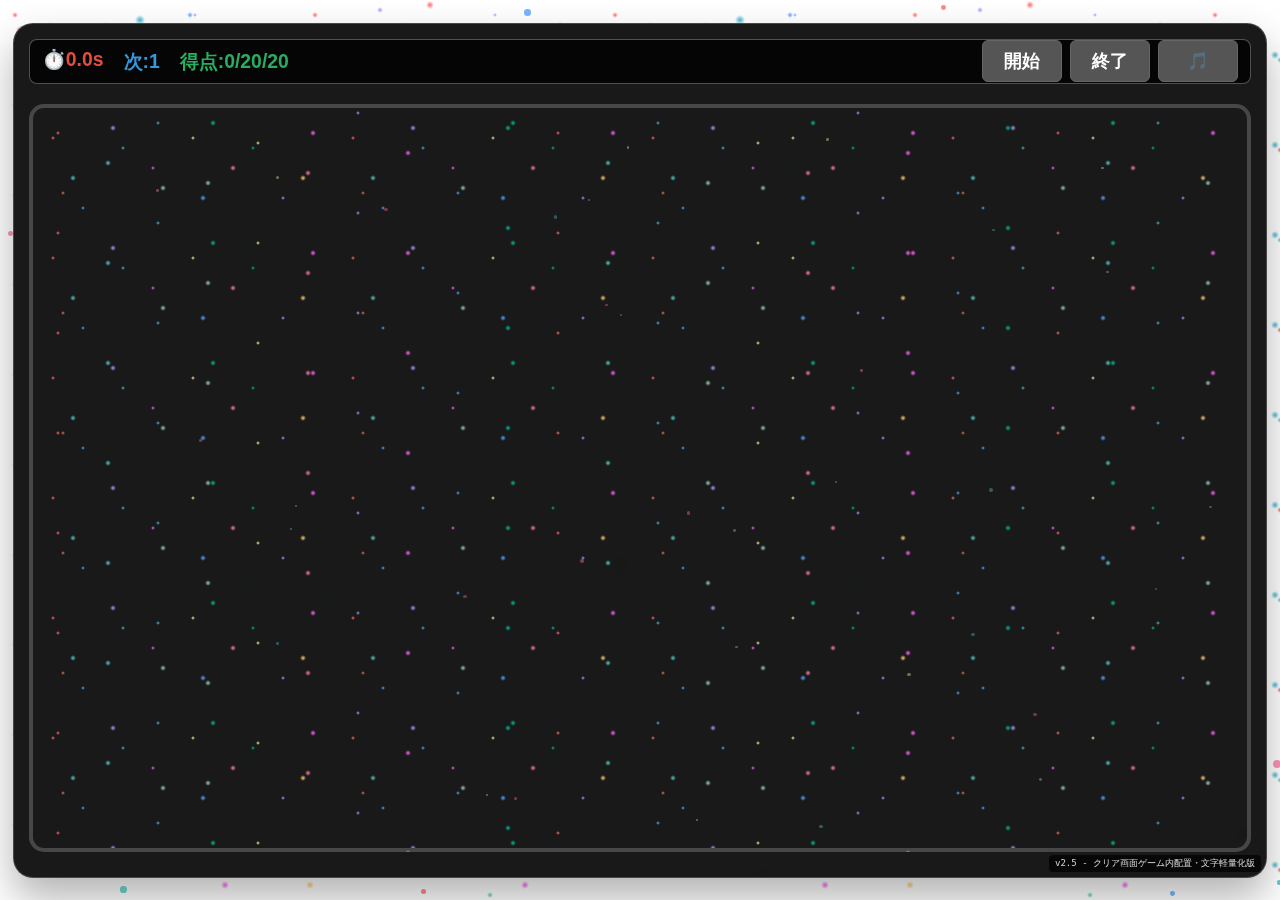
<file: index.html>
<!DOCTYPE html>
<html lang="ja">
<head>
    <meta charset="UTF-8">
    <meta name="viewport" content="width=device-width, initial-scale=1.0">
    <title>ボール順番選択ゲーム</title>
    <link rel="stylesheet" href="style.css">
</head>
<body>
    <!-- 星空背景パーティクル -->
    <div id="particles-background"></div>
    
    <div class="container">
        <h1>ボール順番選択ゲーム</h1>
        
        <!-- バックグラウンド音楽 -->
        <audio id="background-music" loop preload="auto" crossorigin="anonymous">
            <source src="./background.mp3" type="audio/mpeg">
            <source src="./background.ogg" type="audio/ogg">
            <source src="./background.wav" type="audio/wav">
            お使いのブラウザはオーディオをサポートしていません。
        </audio>
        
        <!-- クリック音 -->
        <audio id="click-sound" preload="auto" crossorigin="anonymous">
            <source src="./Click.mp3" type="audio/mpeg">
            <source src="./Click.ogg" type="audio/ogg">
            <source src="./Click.wav" type="audio/wav">
            お使いのブラウザはオーディオをサポートしていません。
        </audio>
        
        <!-- クリア音 -->
        <audio id="clear-sound" preload="auto" crossorigin="anonymous">
            <source src="./Clear.mp3" type="audio/mpeg">
            <source src="./Clear.ogg" type="audio/ogg">
            <source src="./Clear.wav" type="audio/wav">
            お使いのブラウザはオーディオをサポートしていません。
        </audio>
        
        <div class="info-panel">
            <div class="timer">時間: <span id="timer">0.00</span>秒</div>
            <div class="next-number">次の番号: <span id="next-number">1</span></div>
            <div class="score">スコア: <span id="score">0</span>/20</div>
        </div>
        <div class="controls">
            <button id="start-btn">ゲーム開始（音楽付き）</button>
            <button id="reset-btn">リセット</button>
            <button id="music-btn" class="music-control">🎵 音楽ON/OFF</button>
        </div>
        <!-- モバイル用：情報パネルとボタンを1行に配置 -->
        <div class="mobile-controls">
            <div class="mobile-info">
                <span class="timer">⏱️<span id="timer-mobile">0.00</span>s</span>
                <span class="next-number">次:<span id="next-number-mobile">1</span></span>
                <span class="score">得点:<span id="score-mobile">0</span>/20</span>
            </div>
            <div class="mobile-buttons">
                <button id="start-btn-mobile">開始</button>
                <button id="reset-btn-mobile">終了</button>
                <button id="music-btn-mobile">🎵</button>
            </div>
        </div>
        
        <!-- バージョン情報 -->
        <div class="version-info">v2.5 - クリア画面ゲーム内配置・文字軽量化版</div>
        <div class="game-area" id="game-area">
            <!-- ボールがここに動的に生成されます -->
        </div>
        <div class="result" id="result">
            <div class="celebration-container">
                <h1 class="clear-title">🎉 GAME CLEAR! 🎉</h1>
                <h2 class="clear-subtitle">完璧です！おめでとうございます！</h2>
                <div class="result-stats">
                    <div class="stat-item">
                        <span class="stat-label">⏱️ 実時間</span>
                        <span class="stat-value" id="actual-time"></span>秒
                    </div>
                    <div class="stat-item">
                        <span class="stat-label">⚠️ ペナルティ</span>
                        <span class="stat-value" id="penalty-time"></span>秒
                    </div>
                    <div class="stat-item">
                        <span class="stat-label">🏁 合計時間</span>
                        <span class="stat-value" id="final-time"></span>秒
                    </div>
                    <div class="stat-item">
                        <span class="stat-label">🎯 正答率</span>
                        <span class="stat-value" id="accuracy-rate"></span>%
                    </div>
                    <div class="stat-item">
                        <span class="stat-label">⭐ 評価</span>
                        <span class="stat-value" id="final-grade"></span>
                    </div>
                </div>
                <div class="celebration-emojis">
                    <span class="emoji">🌟</span>
                    <span class="emoji">🎊</span>
                    <span class="emoji">🏆</span>
                    <span class="emoji">🎊</span>
                    <span class="emoji">🌟</span>
                </div>
                <button id="play-again-btn" class="play-again-btn">🔄 もう一度挑戦する</button>
            </div>
        </div>
    </div>
    <script src="script_simple.js"></script>
</body>
</html>
</file>
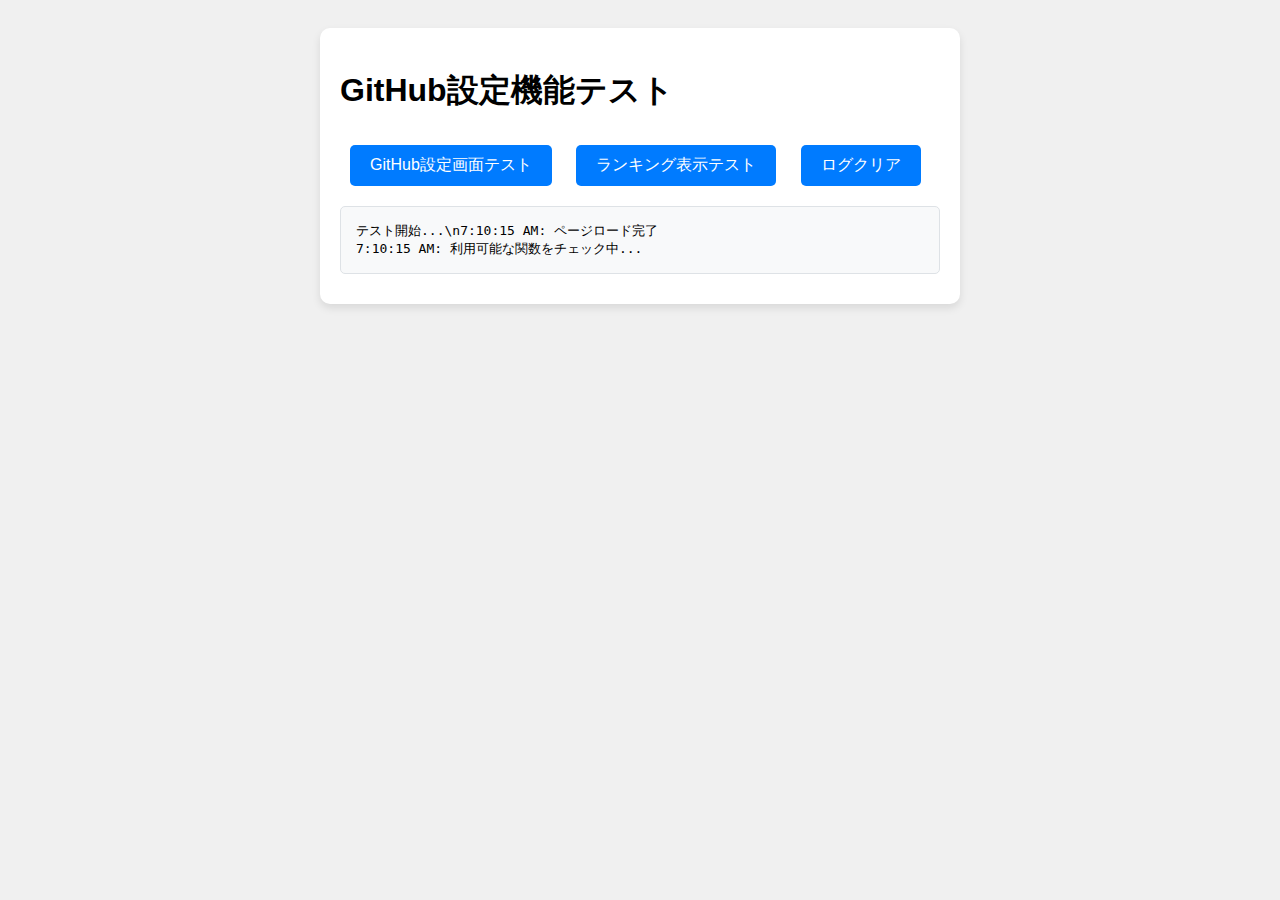
<file: github-test.html>
<!DOCTYPE html>
<html lang="ja">
<head>
    <meta charset="UTF-8">
    <meta name="viewport" content="width=device-width, initial-scale=1.0">
    <title>GitHub設定テスト</title>
    <style>
        body {
            font-family: Arial, sans-serif;
            padding: 20px;
            background: #f0f0f0;
        }
        .test-container {
            max-width: 600px;
            margin: 0 auto;
            background: white;
            padding: 20px;
            border-radius: 10px;
            box-shadow: 0 4px 8px rgba(0,0,0,0.1);
        }
        button {
            padding: 10px 20px;
            margin: 10px;
            border: none;
            border-radius: 5px;
            background: #007bff;
            color: white;
            cursor: pointer;
            font-size: 16px;
        }
        button:hover {
            background: #0056b3;
        }
        .log {
            background: #f8f9fa;
            border: 1px solid #dee2e6;
            border-radius: 5px;
            padding: 15px;
            margin: 10px 0;
            font-family: monospace;
            white-space: pre-wrap;
            max-height: 300px;
            overflow-y: auto;
        }
    </style>
</head>
<body>
    <div class="test-container">
        <h1>GitHub設定機能テスト</h1>
        
        <div class="buttons">
            <button onclick="testGitHubSetup()">GitHub設定画面テスト</button>
            <button onclick="testShowRanking()">ランキング表示テスト</button>
            <button onclick="clearLog()">ログクリア</button>
        </div>
        
        <div id="log" class="log">テスト開始...\n</div>
    </div>

    <!-- GitHub連携用設定とランキングシステム -->
    <script src="github-config.js"></script>
    <script src="github-ranking.js"></script>
    
    <!-- テスト用のランキングオーバーレイスタイル -->
    <style>
        .github-setup-overlay {
            position: fixed;
            top: 0;
            left: 0;
            width: 100%;
            height: 100%;
            background: rgba(0, 0, 0, 0.8);
            display: flex;
            justify-content: center;
            align-items: center;
            z-index: 1000;
        }
        .github-setup {
            background: linear-gradient(135deg, #667eea 0%, #764ba2 100%);
            border-radius: 15px;
            padding: 30px;
            max-width: 500px;
            width: 90%;
            color: white;
            box-shadow: 0 20px 40px rgba(0, 0, 0, 0.3);
        }
        .token-input input {
            width: 100%;
            padding: 12px;
            border: none;
            border-radius: 8px;
            font-size: 16px;
            margin: 10px 0;
        }
        .save-token-btn, .close-setup-btn {
            padding: 10px 20px;
            margin: 5px;
            border: none;
            border-radius: 20px;
            font-size: 14px;
            font-weight: bold;
            cursor: pointer;
            background: #28a745;
            color: white;
        }
    </style>

    <script>
        function log(message) {
            const logDiv = document.getElementById('log');
            logDiv.textContent += new Date().toLocaleTimeString() + ': ' + message + '\n';
            logDiv.scrollTop = logDiv.scrollHeight;
        }
        
        function clearLog() {
            document.getElementById('log').textContent = 'ログクリア...\n';
        }
        
        function testGitHubSetup() {
            log('GitHub設定画面テスト開始');
            
            try {
                // GitHub関数の可用性をチェック
                log('getGitHubToken: ' + (typeof getGitHubToken));
                log('setGitHubToken: ' + (typeof setGitHubToken));
                log('GITHUB_CONFIG: ' + (typeof GITHUB_CONFIG));
                
                // 簡易設定画面を表示
                let setupHTML = '<div class="github-setup">';
                setupHTML += '<h3>⚙️ GitHub設定テスト</h3>';
                setupHTML += '<div class="token-input">';
                setupHTML += '<input type="password" id="github-token" placeholder="トークンを入力">';
                setupHTML += '<button onclick="saveTestToken()" class="save-token-btn">保存</button>';
                setupHTML += '</div>';
                setupHTML += '<button onclick="closeTestSetup()" class="close-setup-btn">閉じる</button>';
                setupHTML += '</div>';
                
                const overlay = document.createElement('div');
                overlay.className = 'github-setup-overlay';
                overlay.innerHTML = setupHTML;
                document.body.appendChild(overlay);
                
                log('GitHub設定画面を表示しました');
                
            } catch (error) {
                log('エラー: ' + error.message);
            }
        }
        
        function saveTestToken() {
            const tokenInput = document.getElementById('github-token');
            const token = tokenInput.value.trim();
            
            log('トークン入力値: ' + (token ? '***入力あり***' : '空'));
            
            if (token) {
                if (typeof setGitHubToken === 'function') {
                    setGitHubToken(token);
                    log('setGitHubToken関数でトークンを保存');
                } else {
                    localStorage.setItem('github_token', token);
                    log('localStorageに直接保存');
                }
                alert('トークンを保存しました');
                closeTestSetup();
            } else {
                alert('トークンを入力してください');
            }
        }
        
        function closeTestSetup() {
            const overlay = document.querySelector('.github-setup-overlay');
            if (overlay) {
                document.body.removeChild(overlay);
                log('GitHub設定画面を閉じました');
            }
        }
        
        function testShowRanking() {
            log('ランキング表示テスト（未実装）');
        }
        
        // 初期化
        window.addEventListener('load', function() {
            log('ページロード完了');
            log('利用可能な関数をチェック中...');
            
            setTimeout(() => {
                log('getGitHubToken: ' + (typeof getGitHubToken));
                log('setGitHubToken: ' + (typeof setGitHubToken));
                log('clearGitHubToken: ' + (typeof clearGitHubToken));
                log('GITHUB_CONFIG: ' + (typeof GITHUB_CONFIG));
                log('githubRanking: ' + (typeof githubRanking));
            }, 1000);
        });
    </script>
</body>
</html>
</file>
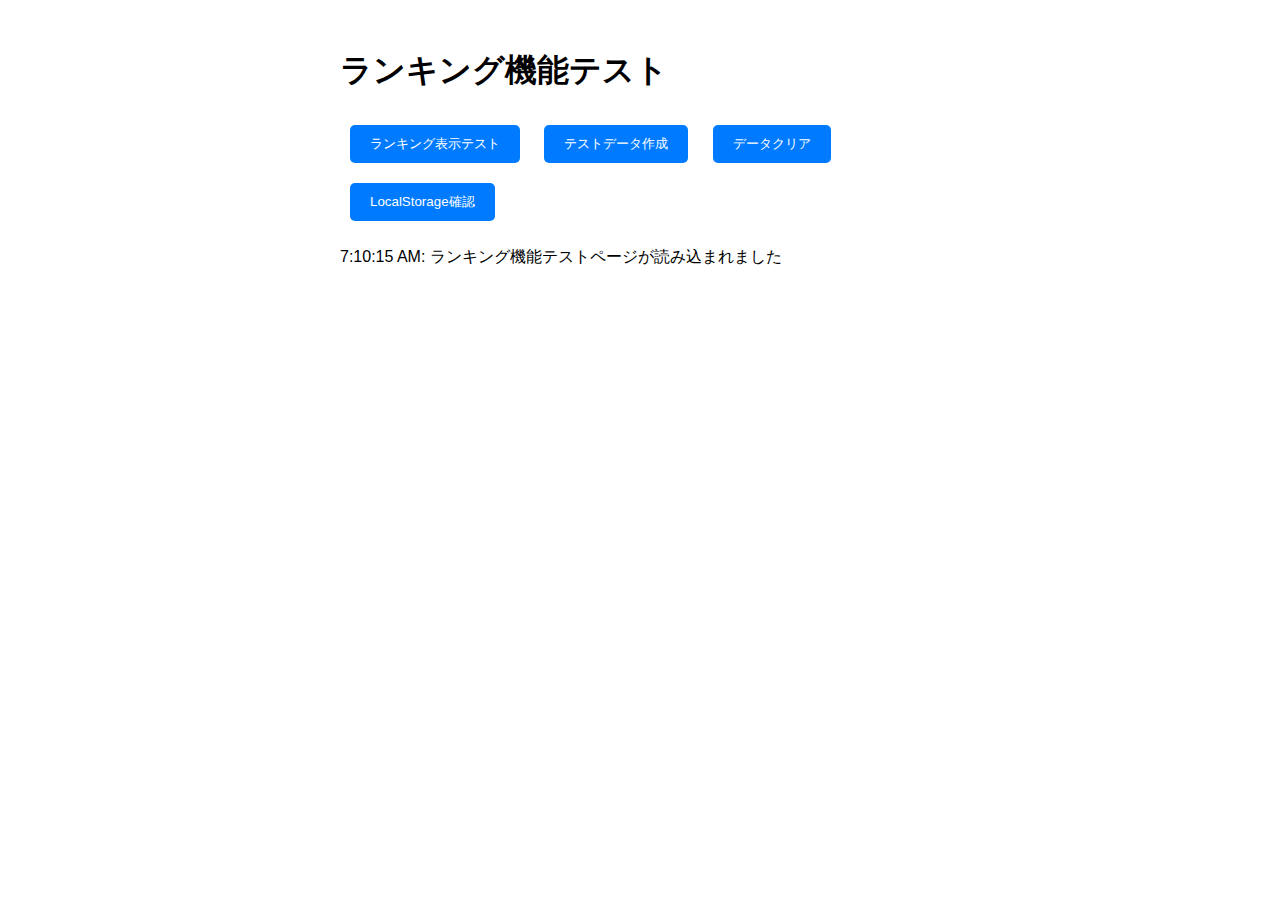
<file: ranking-test.html>
<!DOCTYPE html>
<html lang="ja">
<head>
    <meta charset="UTF-8">
    <meta name="viewport" content="width=device-width, initial-scale=1.0">
    <title>ランキング機能テスト</title>
    <style>
        body { font-family: Arial, sans-serif; padding: 20px; }
        .test-area { max-width: 600px; margin: 0 auto; }
        button { padding: 10px 20px; margin: 10px; background: #007bff; color: white; border: none; border-radius: 5px; cursor: pointer; }
        button:hover { background: #0056b3; }
        .ranking-overlay {
            position: fixed; top: 0; left: 0; width: 100%; height: 100%;
            background: rgba(0, 0, 0, 0.8); display: flex; justify-content: center; align-items: center; z-index: 1000;
        }
        .ranking-display {
            background: white; border-radius: 15px; padding: 30px; max-width: 500px; width: 90%;
            max-height: 80vh; overflow-y: auto; box-shadow: 0 20px 40px rgba(0, 0, 0, 0.3);
        }
        .ranking-table { width: 100%; border-collapse: collapse; margin: 20px 0; }
        .ranking-table th, .ranking-table td { padding: 10px; text-align: left; border-bottom: 1px solid #ddd; }
        .ranking-table th { background-color: #f8f9fa; font-weight: bold; }
        .close-ranking-btn { background: #dc3545; color: white; border: none; padding: 10px 20px; border-radius: 5px; cursor: pointer; }
    </style>
</head>
<body>
    <div class="test-area">
        <h1>ランキング機能テスト</h1>
        
        <button onclick="testShowRanking()">ランキング表示テスト</button>
        <button onclick="createTestData()">テストデータ作成</button>
        <button onclick="clearTestData()">データクリア</button>
        <button onclick="checkLocalStorage()">LocalStorage確認</button>
        
        <div id="status"></div>
    </div>

    <script>
        function log(message) {
            document.getElementById('status').innerHTML += '<p>' + new Date().toLocaleTimeString() + ': ' + message + '</p>';
        }
        
        function testShowRanking() {
            log('ランキング表示テスト開始');
            
            try {
                const localData = JSON.parse(localStorage.getItem('gameRanking')) || { rankings: [] };
                log('ローカルデータ取得: ' + localData.rankings.length + '件');
                
                let rankingHTML = '<div class="ranking-display">';
                rankingHTML += '<h2>🏆 テストランキング</h2>';
                
                if (localData.rankings.length === 0) {
                    rankingHTML += '<p>ランキングデータがありません。</p>';
                } else {
                    rankingHTML += '<table class="ranking-table">';
                    rankingHTML += '<thead><tr><th>順位</th><th>名前</th><th>時間</th><th>正解率</th><th>日時</th></tr></thead>';
                    rankingHTML += '<tbody>';
                    
                    localData.rankings.slice(0, 10).forEach((ranking, index) => {
                        const playDate = new Date(ranking.playDate).toLocaleDateString('ja-JP');
                        rankingHTML += `
                            <tr>
                                <td>${index + 1}</td>
                                <td>${ranking.playerName}</td>
                                <td>${ranking.finalScore.toFixed(2)}秒</td>
                                <td>${ranking.accuracy.toFixed(1)}%</td>
                                <td>${playDate}</td>
                            </tr>
                        `;
                    });
                    
                    rankingHTML += '</tbody></table>';
                }
                
                rankingHTML += '<button onclick="closeTestRanking()" class="close-ranking-btn">閉じる</button>';
                rankingHTML += '</div>';
                
                const overlay = document.createElement('div');
                overlay.className = 'ranking-overlay';
                overlay.innerHTML = rankingHTML;
                document.body.appendChild(overlay);
                
                log('ランキング表示成功');
                
            } catch (error) {
                log('エラー: ' + error.message);
            }
        }
        
        function closeTestRanking() {
            const overlay = document.querySelector('.ranking-overlay');
            if (overlay) {
                document.body.removeChild(overlay);
                log('ランキング画面を閉じました');
            }
        }
        
        function createTestData() {
            const testData = {
                rankings: [
                    {
                        id: Date.now(),
                        playerName: 'テストプレイヤー1',
                        finalScore: 25.50,
                        accuracy: 95.0,
                        wrongClicks: 1,
                        playDate: new Date().toISOString()
                    },
                    {
                        id: Date.now() + 1,
                        playerName: 'テストプレイヤー2',
                        finalScore: 30.25,
                        accuracy: 90.5,
                        wrongClicks: 2,
                        playDate: new Date().toISOString()
                    }
                ],
                lastUpdated: new Date().toISOString(),
                totalPlayers: 2
            };
            
            localStorage.setItem('gameRanking', JSON.stringify(testData));
            log('テストデータを作成しました');
        }
        
        function clearTestData() {
            localStorage.removeItem('gameRanking');
            log('テストデータを削除しました');
        }
        
        function checkLocalStorage() {
            const data = localStorage.getItem('gameRanking');
            if (data) {
                const parsed = JSON.parse(data);
                log('LocalStorage: ' + parsed.rankings.length + '件のランキング');
            } else {
                log('LocalStorage: ランキングデータなし');
            }
        }
        
        // 初期化
        log('ランキング機能テストページが読み込まれました');
    </script>
</body>
</html>
</file>
<file: style.css>
* {
    margin: 0;
    padding: 0;
    box-sizing: border-box;
}

@keyframes simpleParticleFall {
    0% { 
        transform: translateY(-100px);
        opacity: 1;
    }
    100% { 
        transform: translateY(calc(100vh + 100px));
        opacity: 0.3;
    }
}

@keyframes simpleParticleRain {
    0% { 
        transform: translateY(-80px);
        opacity: 0.8;
    }
    100% { 
        transform: translateY(calc(100vh + 80px));
        opacity: 0.2;
    }
}

/* 星空背景パーティクル */
#particles-background {
    position: fixed;
    top: 0;
    left: 0;
    width: 100%;
    height: 100%;
    z-index: -1;
    background: linear-gradient(135deg, #0c0c0c 0%, #1a1a2e 50%, #16213e 100%);
    overflow: hidden;
}

/* 固定の粒子背景（隙間埋め用） */
#particles-background {
    background-image: 
        radial-gradient(3px 3px at 15px 15px, #ff6b6b, transparent),
        radial-gradient(2px 2px at 45px 35px, #4ecdc4, transparent),
        radial-gradient(4px 4px at 75px 55px, #45b7d1, transparent),
        radial-gradient(3px 3px at 105px 25px, #96ceb4, transparent),
        radial-gradient(2px 2px at 135px 45px, #ffeaa7, transparent),
        radial-gradient(3px 3px at 165px 65px, #fd79a8, transparent),
        radial-gradient(2px 2px at 195px 15px, #a29bfe, transparent),
        radial-gradient(4px 4px at 225px 75px, #fd63f6, transparent),
        radial-gradient(3px 3px at 255px 35px, #55a3ff, transparent),
        radial-gradient(2px 2px at 285px 55px, #00b894, transparent);
    background-repeat: repeat;
    background-size: 300px 90px;
}

#particles-background::before {
    content: '';
    position: absolute;
    top: 0;
    left: 0;
    width: 100%;
    height: 100%;
    background-image: 
        radial-gradient(4px 4px at 20px 30px, #ff6b6b, transparent),
        radial-gradient(3px 3px at 80px 60px, #4ecdc4, transparent),
        radial-gradient(5px 5px at 140px 20px, #45b7d1, transparent),
        radial-gradient(4px 4px at 200px 80px, #96ceb4, transparent),
        radial-gradient(3px 3px at 260px 40px, #ffeaa7, transparent),
        radial-gradient(4px 4px at 320px 70px, #fd79a8, transparent),
        radial-gradient(3px 3px at 380px 10px, #a29bfe, transparent),
        radial-gradient(5px 5px at 440px 50px, #fd63f6, transparent),
        radial-gradient(4px 4px at 500px 90px, #55a3ff, transparent),
        radial-gradient(3px 3px at 560px 25px, #00b894, transparent),
        radial-gradient(4px 4px at 20px 120px, #fdcb6e, transparent),
        radial-gradient(3px 3px at 80px 150px, #e17055, transparent);
    background-repeat: repeat;
    background-size: 600px 180px;
    animation: simpleParticleFall 6s linear infinite;
}

#particles-background::after {
    content: '';
    position: absolute;
    top: 0;
    left: 0;
    width: 100%;
    height: 100%;
    background-image: 
        radial-gradient(3px 3px at 50px 25px, #a29bfe, transparent),
        radial-gradient(4px 4px at 120px 55px, #fd63f6, transparent),
        radial-gradient(3px 3px at 190px 15px, #55a3ff, transparent),
        radial-gradient(5px 5px at 250px 75px, #00b894, transparent),
        radial-gradient(4px 4px at 310px 35px, #fdcb6e, transparent),
        radial-gradient(3px 3px at 370px 65px, #e17055, transparent),
        radial-gradient(4px 4px at 430px 5px, #ff6b6b, transparent),
        radial-gradient(3px 3px at 490px 45px, #4ecdc4, transparent),
        radial-gradient(5px 5px at 550px 85px, #45b7d1, transparent),
        radial-gradient(4px 4px at 50px 115px, #96ceb4, transparent),
        radial-gradient(3px 3px at 120px 145px, #ffeaa7, transparent),
        radial-gradient(4px 4px at 190px 105px, #fd79a8, transparent);
    background-repeat: repeat;
    background-size: 600px 170px;
    animation: simpleParticleRain 4s linear infinite;
}

body {
    font-family: 'Arial', sans-serif;
    background: transparent;
    height: 100vh;
    overflow: hidden;
    display: flex;
    justify-content: center;
    align-items: center;
}

.container {
    background: rgba(0, 0, 0, 0.9);
    border-radius: 20px;
    padding: 15px;
    box-shadow: 0 20px 40px rgba(0, 0, 0, 0.3);
    width: 98vw;
    height: 95vh;
    text-align: center;
    display: flex;
    flex-direction: column;
    -webkit-backdrop-filter: blur(10px);
    backdrop-filter: blur(10px);
    border: 1px solid rgba(255, 255, 255, 0.2);
}

h1 {
    color: #ffffff;
    margin-bottom: 20px;
    font-size: 2.5em;
    text-shadow: 2px 2px 4px rgba(0, 0, 0, 0.1);
}

/* タイトルを全デバイスで非表示 */
h1 {
    display: none;
}

/* モバイル用1行レイアウト（全デバイスで使用） */
.mobile-controls {
    display: flex;
    justify-content: space-between;
    align-items: center;
    padding: 8px 12px;
    margin-bottom: 10px;
    background: rgba(0, 0, 0, 0.8);
    border-radius: 8px;
    font-size: 1.1em;
    color: white;
    height: 45px;
    border: 1px solid rgba(255, 255, 255, 0.3);
}

/* デスクトップ用：従来のUIを非表示 */
.info-panel, .controls {
    display: none;
}

/* デスクトップ用：1行レイアウトの詳細設定 */
.mobile-info {
    display: flex;
    gap: 20px;
    flex: 1;
    font-size: 1.1em;
}

.mobile-info span {
    white-space: nowrap;
    font-weight: bold;
}

.mobile-buttons {
    display: flex;
    gap: 8px;
}

.mobile-buttons button {
    padding: 8px 16px;
    font-size: 1.0em;
    margin: 0;
    border-radius: 6px;
    border: 1px solid #666;
    background: #555;
    color: white;
    min-width: 80px;
    font-weight: bold;
    cursor: pointer;
    transition: all 0.2s ease;
}

.mobile-buttons button:hover {
    background: #777;
    transform: translateY(-1px);
}

.mobile-buttons button:active {
    background: #999;
    transform: scale(0.98);
}

/* バージョン情報 */
.version-info {
    position: fixed;
    bottom: 5px;
    right: 5px;
    background: rgba(0, 0, 0, 0.7);
    color: rgba(255, 255, 255, 0.8);
    padding: 2px 6px;
    border-radius: 4px;
    font-size: 0.7em;
    font-family: monospace;
    z-index: 1000;
    pointer-events: none;
    -webkit-user-select: none;
    user-select: none;
}

.timer {
    color: #e74c3c;
}

.next-number {
    color: #3498db;
}

.score {
    color: #27ae60;
}

.controls {
    margin-bottom: 20px;
}

button {
    padding: 12px 24px;
    font-size: 1.1em;
    border: none;
    border-radius: 8px;
    cursor: pointer;
    margin: 0 10px;
    transition: all 0.3s ease;
    font-weight: bold;
}

#start-btn {
    background: #27ae60;
    color: white;
}

#start-btn:hover {
    background: #219a52;
    transform: translateY(-2px);
}

#reset-btn {
    background: #e74c3c;
    color: white;
}

#reset-btn:hover {
    background: #c0392b;
    transform: translateY(-2px);
}

#play-again-btn {
    background: #3498db;
    color: white;
    margin-top: 20px;
}

#play-again-btn:hover {
    background: #2980b9;
    transform: translateY(-2px);
}

.music-control {
    background: #9b59b6;
    color: white;
    font-size: 0.9em;
    padding: 10px 20px;
}

.music-control:hover {
    background: #8e44ad;
    transform: translateY(-2px);
}

.music-control.muted {
    background: #95a5a6;
}

.music-control.muted:hover {
    background: #7f8c8d;
}

/* 音楽ボタンのアニメーション（注意を引くため） */
@keyframes pulse {
    0% { transform: scale(1); }
    50% { transform: scale(1.05); }
    100% { transform: scale(1); }
}

/* タイムアウト警告の点滅アニメーション */
@keyframes timeoutBlink {
    0% { 
        background: radial-gradient(circle at 30% 30%, #ff9a9e, #ff6b6b, #ee5a52);
        transform: scale(1);
        box-shadow: 0 4px 8px rgba(0, 0, 0, 0.3);
    }
    50% { 
        background: radial-gradient(circle at 30% 30%, #ffeb3b, #ff9800, #f57c00);
        transform: scale(1.15);
        box-shadow: 0 0 25px rgba(255, 193, 7, 0.9);
    }
    100% { 
        background: radial-gradient(circle at 30% 30%, #ff9a9e, #ff6b6b, #ee5a52);
        transform: scale(1);
        box-shadow: 0 4px 8px rgba(0, 0, 0, 0.3);
    }
}

.ball.timeout-warning {
    animation: timeoutBlink 0.4s ease-in-out infinite !important;
    z-index: 1000 !important;
}

.result {
    position: absolute; /* ゲーム画面内に配置 */
    top: 50%; /* ゲーム画面中央 */
    left: 50%;
    transform: translate(-50%, -50%); /* 中央配置 */
    background: rgba(248, 249, 250, 0.98); /* ほぼ不透明 */
    padding: 15px;
    border-radius: 12px;
    display: none;
    z-index: 1000; /* ゲーム画面内で最前面 */
    width: 85%; /* ゲーム画面の85%幅 */
    max-height: 80%; /* ゲーム画面の80%高さ以下 */
    overflow-y: auto; /* 縦スクロール可能 */
    box-shadow: 0 8px 25px rgba(0, 0, 0, 0.6); /* 強めの影 */
    border: 2px solid rgba(255, 255, 255, 0.9);
    font-weight: normal; /* 文字の太さを標準に */
}

.game-area {
    position: relative;
    width: 100%;
    flex: 1;
    background: linear-gradient(135deg, #0c0c0c 0%, #1a1a2e 50%, #16213e 100%);
    border: 4px solid rgba(255, 255, 255, 0.2);
    border-radius: 15px;
    margin: 10px 0;
    overflow: hidden;
    box-sizing: border-box;
    padding: 10px;
}

/* 固定の粒子背景（隙間埋め用） */
.game-area {
    background-image: 
        radial-gradient(2px 2px at 25px 25px, #ff6b6b, transparent),
        radial-gradient(3px 3px at 75px 55px, #4ecdc4, transparent),
        radial-gradient(2px 2px at 125px 15px, #45b7d1, transparent),
        radial-gradient(3px 3px at 175px 75px, #96ceb4, transparent),
        radial-gradient(2px 2px at 225px 35px, #ffeaa7, transparent),
        radial-gradient(3px 3px at 275px 65px, #fd79a8, transparent),
        radial-gradient(2px 2px at 325px 5px, #a29bfe, transparent),
        radial-gradient(3px 3px at 375px 45px, #fd63f6, transparent),
        radial-gradient(2px 2px at 425px 85px, #55a3ff, transparent),
        radial-gradient(3px 3px at 475px 20px, #00b894, transparent);
    background-repeat: repeat;
    background-size: 500px 100px;
}

/* ゲームエリア内のアニメーション粒子 - 1層目 */
.game-area::before {
    content: '';
    position: absolute;
    top: 0;
    left: 0;
    right: 0;
    bottom: 0;
    background-image: 
        radial-gradient(2px 2px at 20px 30px, #ff6b6b, transparent),
        radial-gradient(3px 3px at 40px 70px, #4ecdc4, transparent),
        radial-gradient(2px 2px at 90px 40px, #45b7d1, transparent),
        radial-gradient(3px 3px at 130px 80px, #96ceb4, transparent),
        radial-gradient(2px 2px at 160px 30px, #ffeaa7, transparent),
        radial-gradient(3px 3px at 200px 60px, #fd79a8, transparent),
        radial-gradient(2px 2px at 250px 90px, #a29bfe, transparent),
        radial-gradient(3px 3px at 280px 25px, #fd63f6, transparent),
        radial-gradient(2px 2px at 50px 100px, #55a3ff, transparent),
        radial-gradient(3px 3px at 180px 15px, #00b894, transparent);
    background-repeat: repeat;
    background-size: 300px 120px;
    animation: gameAreaParticleFall 7s linear infinite;
    pointer-events: none;
    z-index: 0;
    border-radius: 11px;
}

/* ゲームエリア内のアニメーション粒子 - 2層目 */
.game-area::after {
    content: '';
    position: absolute;
    top: 0;
    left: 0;
    right: 0;
    bottom: 0;
    background-image: 
        radial-gradient(3px 3px at 80px 20px, #a29bfe, transparent),
        radial-gradient(2px 2px at 120px 60px, #fd63f6, transparent),
        radial-gradient(3px 3px at 170px 90px, #55a3ff, transparent),
        radial-gradient(2px 2px at 220px 40px, #00b894, transparent),
        radial-gradient(3px 3px at 270px 70px, #fdcb6e, transparent),
        radial-gradient(2px 2px at 30px 85px, #e17055, transparent);
    background-repeat: repeat;
    background-size: 300px 120px;
    animation: gameAreaParticleRain 5s linear infinite;
    pointer-events: none;
    z-index: 1;
    border-radius: 11px;
}

@keyframes gameAreaParticleFall {
    0% { 
        transform: translateY(-60px);
        opacity: 0.8;
    }
    100% { 
        transform: translateY(calc(100vh + 60px));
        opacity: 0.1;
    }
}

@keyframes gameAreaParticleRain {
    0% { 
        transform: translateY(-40px);
        opacity: 0.6;
    }
    100% { 
        transform: translateY(calc(100vh + 40px));
        opacity: 0.05;
    }
}

.ball:hover {
    transform: scale(1.05);
    box-shadow: 0 8px 16px rgba(0, 0, 0, 0.4);
    z-index: 100 !important; /* ホバー時は最前面に */
    transition: all 0.2s ease;
}

.ball.size-small:hover {
    transform: scale(1.15); /* 小さいボールはより大きく拡大 */
    box-shadow: 0 12px 24px rgba(0, 0, 0, 0.5);
}

.ball.size-medium:hover {
    transform: scale(1.1);
}

.ball {
    position: absolute;
    width: 60px;
    height: 60px;
    background: radial-gradient(circle at 30% 30%, #ff9a9e, #ff6b6b, #ee5a52);
    border: 3px solid rgba(255, 255, 255, 0.8);
    display: flex;
    justify-content: center;
    align-items: center;
    font-size: 1.2em;
    font-weight: bold;
    color: #2c3e50;
    cursor: pointer;
    transition: all 0.3s ease;
    box-shadow: 0 6px 12px rgba(0, 0, 0, 0.25), 
                inset 0 1px 0 rgba(255, 255, 255, 0.4),
                inset 0 -1px 0 rgba(0, 0, 0, 0.1);
    -webkit-user-select: none;
    -moz-user-select: none;
    -ms-user-select: none;
    user-select: none;
    text-shadow: 0 1px 2px rgba(255, 255, 255, 0.8), 
                 0 -1px 1px rgba(0, 0, 0, 0.2);
    animation: floatBall 3s ease-in-out infinite;
    position: absolute;
    z-index: 3; /* 星空エフェクトの上に表示 */
    opacity: 0.7; /* より強い半透明に変更 */
    filter: brightness(1.1); /* 全体的に明るく */
}

/* 光沢効果を追加 */
.ball::before {
    content: '';
    position: absolute;
    top: 15%;
    left: 20%;
    width: 30%;
    height: 30%;
    background: radial-gradient(circle, rgba(255, 255, 255, 0.6) 0%, rgba(255, 255, 255, 0.1) 70%, transparent 100%);
    border-radius: 50%;
    pointer-events: none;
}

/* 浮遊アニメーション */
@keyframes floatBall {
    0%, 100% { 
        transform: translateY(0px) rotate(0deg); 
        box-shadow: 0 4px 8px rgba(0, 0, 0, 0.2);
    }
    25% { 
        transform: translateY(-3px) rotate(1deg); 
        box-shadow: 0 6px 12px rgba(0, 0, 0, 0.25);
    }
    50% { 
        transform: translateY(-1px) rotate(0deg); 
        box-shadow: 0 5px 10px rgba(0, 0, 0, 0.23);
    }
    75% { 
        transform: translateY(-4px) rotate(-1deg); 
        box-shadow: 0 7px 14px rgba(0, 0, 0, 0.27);
    }
}

/* 各ボールに異なるアニメーション遅延 */
.ball:nth-child(2n) { animation-delay: -0.5s; }
.ball:nth-child(3n) { animation-delay: -1s; }
.ball:nth-child(4n) { animation-delay: -1.5s; }
.ball:nth-child(5n) { animation-delay: -2s; }
.ball:nth-child(6n) { animation-delay: -2.5s; }

/* ボールサイズのバリエーション - 5種類に拡張 */
.ball.size-small {
    width: 100px;
    height: 100px;
    font-size: 1.3em;
    z-index: 50; /* 最も上に表示 */
}

.ball.size-medium {
    width: 150px;
    height: 150px;
    font-size: 1.8em;
    z-index: 40;
}

.ball.size-large {
    width: 200px;
    height: 200px;
    font-size: 2.3em;
    z-index: 30;
}

.ball.size-xlarge {
    width: 400px;
    height: 400px;
    font-size: 4.5em;
    z-index: 20;
}

.ball.size-xxlarge {
    width: 500px;
    height: 500px;
    font-size: 5.5em;
    z-index: 10; /* 最も下に表示 */
}

/* ボールカラーのバリエーション - 明るく鮮やかに */
.ball.color-red {
    background: radial-gradient(circle at 30% 30%, #ff8fa3, #ff4757, #e55b3c);
    box-shadow: 0 4px 8px rgba(255, 71, 87, 0.6), inset 0 1px 0 rgba(255, 255, 255, 0.5);
    filter: brightness(1.2);
}

.ball.color-blue {
    background: radial-gradient(circle at 30% 30%, #74b9ff, #3742fa, #2f3542);
    box-shadow: 0 4px 8px rgba(55, 66, 250, 0.6), inset 0 1px 0 rgba(255, 255, 255, 0.5);
    filter: brightness(1.2);
}

.ball.color-yellow {
    background: radial-gradient(circle at 30% 30%, #ffeaa7, #ffdd59, #feca57);
    box-shadow: 0 4px 8px rgba(255, 221, 89, 0.6), inset 0 1px 0 rgba(255, 255, 255, 0.5);
    filter: brightness(1.2);
}

.ball.color-green {
    background: radial-gradient(circle at 30% 30%, #55efc4, #00d2d3, #01a3a4);
    box-shadow: 0 4px 8px rgba(0, 210, 211, 0.6), inset 0 1px 0 rgba(255, 255, 255, 0.5);
    filter: brightness(1.2);
}

.ball.color-orange {
    background: radial-gradient(circle at 30% 30%, #ff9ff3, #ff6348, #ff3838);
    box-shadow: 0 4px 8px rgba(255, 99, 72, 0.6), inset 0 1px 0 rgba(255, 255, 255, 0.5);
    filter: brightness(1.2);
}

.ball.color-pink {
    background: radial-gradient(circle at 30% 30%, #ff9ff3, #ff3838, #ff006e);
    box-shadow: 0 4px 8px rgba(255, 56, 56, 0.6), inset 0 1px 0 rgba(255, 255, 255, 0.5);
    filter: brightness(1.2);
}

.ball.color-gray {
    background: radial-gradient(circle at 30% 30%, #ddd6fe, #a29bfe, #6c5ce7);
    box-shadow: 0 4px 8px rgba(162, 155, 254, 0.6), inset 0 1px 0 rgba(255, 255, 255, 0.5);
    filter: brightness(1.2);
}

.ball.color-brown {
    background: radial-gradient(circle at 30% 30%, #fdcb6e, #e17055, #d63031);
    box-shadow: 0 4px 8px rgba(225, 112, 85, 0.6), inset 0 1px 0 rgba(255, 255, 255, 0.5);
    filter: brightness(1.2);
}

.ball.color-purple {
    background: radial-gradient(circle at 30% 30%, #fd79a8, #a29bfe, #6c5ce7);
    box-shadow: 0 4px 8px rgba(162, 155, 254, 0.6), inset 0 1px 0 rgba(255, 255, 255, 0.5);
    filter: brightness(1.2);
}

.ball.color-lightpink {
    background: radial-gradient(circle at 30% 30%, #ffeaa7, #ff7675, #fd79a8);
    box-shadow: 0 4px 8px rgba(255, 118, 117, 0.6), inset 0 1px 0 rgba(255, 255, 255, 0.5);
    filter: brightness(1.2);
}

/* 図形の種類のスタイル */
.ball.shape-circle {
    border-radius: 50%;
}

.ball.shape-triangle {
    border-radius: 0;
    clip-path: polygon(50% 0%, 0% 100%, 100% 100%);
    display: flex;
    align-items: center;
    justify-content: center;
}

.ball.shape-square {
    border-radius: 10%;
}

.ball.shape-diamond {
    border-radius: 0;
    transform: rotate(45deg);
    display: flex;
    align-items: center;
    justify-content: center;
}

.ball.shape-diamond .ball-content {
    transform: rotate(-45deg);
}

/* 四角形とダイヤモンドの色を適用 */
.ball.shape-square.color-red,
.ball.shape-diamond.color-red {
    background: linear-gradient(135deg, #ff6b9d, #e74c3c, #c0392b);
}

.ball.shape-square.color-blue,
.ball.shape-diamond.color-blue {
    background: linear-gradient(135deg, #74b9ff, #3498db, #2980b9);
}

.ball.shape-square.color-yellow,
.ball.shape-diamond.color-yellow {
    background: linear-gradient(135deg, #fdcb6e, #f1c40f, #f39c12);
}

.ball.shape-square.color-green,
.ball.shape-diamond.color-green {
    background: linear-gradient(135deg, #55efc4, #2ecc71, #27ae60);
}

.ball.shape-square.color-orange,
.ball.shape-diamond.color-orange {
    background: linear-gradient(135deg, #fd79a8, #e67e22, #d35400);
}

.ball.shape-square.color-pink,
.ball.shape-diamond.color-pink {
    background: linear-gradient(135deg, #fd79a8, #e91e63, #ad1457);
}

.ball.shape-square.color-gray,
.ball.shape-diamond.color-gray {
    background: linear-gradient(135deg, #bdc3c7, #95a5a6, #7f8c8d);
}

.ball.shape-square.color-brown,
.ball.shape-diamond.color-brown {
    background: linear-gradient(135deg, #d4a574, #8b4513, #654321);
}

.ball.shape-square.color-purple,
.ball.shape-diamond.color-purple {
    background: linear-gradient(135deg, #c39bd3, #9b59b6, #663399);
}

.ball.shape-square.color-lightpink,
.ball.shape-diamond.color-lightpink {
    background: linear-gradient(135deg, #ffb3d9, #ff69b4, #ff1493);
}

.ball:hover {
    transform: scale(1.15) translateY(-8px) !important;
    box-shadow: 0 15px 30px rgba(0, 0, 0, 0.4),
                inset 0 2px 0 rgba(255, 255, 255, 0.6),
                inset 0 -2px 0 rgba(0, 0, 0, 0.15) !important;
    z-index: 10;
    animation: pulse 0.6s ease-in-out infinite alternate !important;
    border-color: rgba(255, 255, 255, 1);
    opacity: 1 !important; /* ホバー時は完全に不透明 */
}

.ball:hover::before {
    opacity: 0.8;
    transform: scale(1.2);
}

@keyframes pulse {
    0% { 
        transform: scale(1.15) translateY(-8px);
        filter: brightness(1.1);
    }
    100% { 
        transform: scale(1.2) translateY(-12px);
        filter: brightness(1.3);
    }
}

.ball.selected {
    transform: scale(0.85);
    opacity: 0.4;
    animation: fadeOut 0.5s ease;
    background: radial-gradient(circle at 30% 30%, #95a5a6, #7f8c8d, #34495e) !important;
    filter: grayscale(50%);
}

.ball.selected::before {
    opacity: 0.2;
}

.ball.correct {
    animation: correctSelection 0.6s ease;
    z-index: 5;
    opacity: 1 !important; /* 正解時は完全に見える */
}

@keyframes correctSelection {
    0% { transform: scale(1); }
    30% { 
        transform: scale(1.5); 
        box-shadow: 0 0 30px rgba(46, 204, 113, 0.9),
                    0 0 60px rgba(46, 204, 113, 0.6),
                    inset 0 2px 0 rgba(255, 255, 255, 0.8);
        z-index: 15;
        filter: brightness(1.5);
    }
    70% {
        transform: scale(1.3);
        box-shadow: 0 0 25px rgba(46, 204, 113, 0.7),
                    inset 0 2px 0 rgba(255, 255, 255, 0.6);
        filter: brightness(1.3);
    }
    100% { 
        transform: scale(0.8); 
        opacity: 0.4;
        filter: grayscale(50%);
    }
}

/* パーティクル効果用のクラス */
.particle {
    position: absolute;
    width: 6px;
    height: 6px;
    background: radial-gradient(circle, #2ecc71, #27ae60);
    border-radius: 50%;
    pointer-events: none;
    animation: particleExplode 1s ease-out forwards;
}

@keyframes particleExplode {
    0% {
        transform: translate(0, 0) scale(1);
        opacity: 1;
    }
    100% {
        transform: translate(var(--dx), var(--dy)) scale(0);
        opacity: 0;
    }
}

.ripple {
    position: absolute;
    border: 2px solid #2ecc71;
    border-radius: 50%;
    pointer-events: none;
    animation: rippleEffect 0.8s ease-out forwards;
}

@keyframes rippleEffect {
    0% {
        width: 0;
        height: 0;
        opacity: 1;
    }
    100% {
        width: 200px;
        height: 200px;
        opacity: 0;
    }
}

@keyframes fadeOut {
    to { opacity: 0.5; }
}

.ball.wrong {
    animation: wrongSelection 0.6s ease;
    z-index: 5;
    opacity: 1 !important; /* 間違い時もはっきり見える */
}

@keyframes wrongSelection {
    0% { transform: scale(1); }
    15% { 
        transform: translateX(-8px) scale(1.1); 
        box-shadow: 0 0 20px rgba(231, 76, 60, 0.8);
    }
    30% { transform: translateX(8px) scale(1.1); }
    45% { transform: translateX(-5px) scale(1.05); }
    60% { transform: translateX(5px) scale(1.05); }
    75% { transform: translateX(-2px); }
    100% { transform: translateX(0) scale(1); }
}

.result {
    background: linear-gradient(135deg, #667eea 0%, #764ba2 100%);
    padding: 40px;
    border-radius: 20px;
    margin-top: 20px;
    box-shadow: 0 20px 40px rgba(0, 0, 0, 0.3);
    color: white;
    text-align: center;
    position: relative;
    overflow: hidden;
}

.result::before {
    content: '';
    position: absolute;
    top: -50%;
    left: -50%;
    width: 200%;
    height: 200%;
    background: radial-gradient(circle, rgba(255,255,255,0.1) 0%, transparent 70%);
    animation: sparkle 3s linear infinite;
}

@keyframes sparkle {
    0% { transform: rotate(0deg); }
    100% { transform: rotate(360deg); }
}

.celebration-container {
    position: relative;
    z-index: 2;
}

.clear-title {
    font-size: 3.5em;
    font-weight: 600; /* bold → 600 に軽量化 */
    margin: 0 0 10px 0;
    text-shadow: 2px 2px 4px rgba(0, 0, 0, 0.3);
    animation: bounceIn 1s ease-out;
    background: linear-gradient(45deg, #FFD700, #FFA500, #FFD700);
    -webkit-background-clip: text;
    -webkit-text-fill-color: transparent;
    background-clip: text;
}

@keyframes bounceIn {
    0% { 
        transform: scale(0.3) rotate(-10deg);
        opacity: 0;
    }
    50% { 
        transform: scale(1.05) rotate(5deg);
    }
    70% { 
        transform: scale(0.9) rotate(-2deg);
    }
    100% { 
        transform: scale(1) rotate(0deg);
        opacity: 1;
    }
}

.clear-subtitle {
    font-size: 1.3em;
    font-weight: normal; /* 文字の太さを標準に */
    margin: 0 0 30px 0;
    opacity: 0;
    animation: fadeInUp 1s ease-out 0.5s forwards;
}

@keyframes fadeInUp {
    from {
        opacity: 0;
        transform: translateY(30px);
    }
    to {
        opacity: 1;
        transform: translateY(0);
    }
}

.result-stats {
    display: flex;
    justify-content: space-around;
    margin: 30px 0;
    flex-wrap: wrap;
    gap: 20px;
}

.stat-item {
    background: rgba(255, 255, 255, 0.2);
    padding: 15px 20px;
    border-radius: 15px;
    -webkit-backdrop-filter: blur(10px);
    backdrop-filter: blur(10px);
    border: 1px solid rgba(255, 255, 255, 0.3);
    min-width: 120px;
    opacity: 0;
    animation: slideInScale 0.8s ease-out forwards;
}

.stat-item:nth-child(1) { animation-delay: 0.8s; }
.stat-item:nth-child(2) { animation-delay: 1.0s; }
.stat-item:nth-child(3) { animation-delay: 1.2s; }

@keyframes slideInScale {
    from {
        opacity: 0;
        transform: translateY(20px) scale(0.8);
    }
    to {
        opacity: 1;
        transform: translateY(0) scale(1);
    }
}

.stat-label {
    display: block;
    font-size: 0.9em;
    font-weight: normal; /* 文字の太さを標準に */
    margin-bottom: 5px;
    opacity: 0.9;
}

.stat-value {
    display: block;
    font-size: 1.4em;
    font-weight: 500; /* bold → 500 に軽量化 */
    color: #FFD700;
}

.celebration-emojis {
    margin: 30px 0;
    opacity: 0;
    animation: fadeIn 1s ease-out 1.5s forwards;
}

@keyframes fadeIn {
    from { opacity: 0; }
    to { opacity: 1; }
}

.emoji {
    font-size: 2em;
    margin: 0 10px;
    display: inline-block;
    animation: bounce 2s ease-in-out infinite;
}

.emoji:nth-child(1) { animation-delay: 0s; }
.emoji:nth-child(2) { animation-delay: 0.2s; }
.emoji:nth-child(3) { animation-delay: 0.4s; }
.emoji:nth-child(4) { animation-delay: 0.6s; }
.emoji:nth-child(5) { animation-delay: 0.8s; }

@keyframes bounce {
    0%, 20%, 50%, 80%, 100% {
        transform: translateY(0);
    }
    40% {
        transform: translateY(-20px);
    }
    60% {
        transform: translateY(-10px);
    }
}

.play-again-btn {
    background: linear-gradient(45deg, #28a745, #20c997);
    color: white;
    border: none;
    padding: 15px 30px;
    font-size: 1.2em;
    font-weight: bold;
    border-radius: 25px;
    cursor: pointer;
    box-shadow: 0 8px 16px rgba(0, 0, 0, 0.2);
    transition: all 0.3s ease;
    opacity: 0;
    animation: slideUp 1s ease-out 2s forwards;
}

@keyframes slideUp {
    from {
        opacity: 0;
        transform: translateY(30px);
    }
    to {
        opacity: 1;
        transform: translateY(0);
    }
}

.play-again-btn:hover {
    transform: translateY(-3px);
    box-shadow: 0 12px 20px rgba(0, 0, 0, 0.3);
    background: linear-gradient(45deg, #20c997, #28a745);
}

/* レスポンシブデザイン */
@media (max-width: 768px) {
    /* タブレット用：ゲームエリアを重視 */
    .container {
        width: 100%;
        padding: 6px;
        height: 100vh;
    }
    
    /* 1行UIのサイズを中間に調整 */
    .mobile-controls {
        padding: 6px 10px;
        height: 40px;
        font-size: 1.0em;
    }
    
    .mobile-info {
        gap: 15px;
    }
    
    .mobile-buttons button {
        padding: 6px 12px;
        font-size: 0.9em;
        min-width: 60px;
    }
    
    .game-area {
        flex: 1;
        padding: 8px;
        min-height: calc(100vh - 70px); /* 1行UI分を除く */
    }
    
    /* タブレット用ボールサイズ：モバイルより大きく、PCより小さく */
    .ball.size-small {
        width: 55px;
        height: 55px;
        font-size: 0.8em;
    }
    
    .ball.size-medium {
        width: 75px;
        height: 75px;
        font-size: 1.0em;
    }
    
    .ball.size-large {
        width: 95px;
        height: 95px;
        font-size: 1.2em;
    }
    
    .ball.size-xlarge {
        width: 115px;
        height: 115px;
        font-size: 1.4em;
    }
    
    .ball.size-xxlarge {
        width: 135px;
        height: 135px;
        font-size: 1.6em;
    }
}

@media (max-width: 480px) {
    /* モバイル用：コンテナを最大化 */
    .container {
        width: 100vw;
        height: 100vh;
        padding: 2px;
        margin: 0;
        border-radius: 0;
    }
    
    /* モバイル用1行レイアウト - iPhoneSE3対応：コンパクトサイズ */
    .mobile-controls {
        padding: 4px 8px;
        margin-bottom: 3px;
        font-size: 1.0em; /* 1.4em → 1.0em に縮小 */
        height: 40px; /* 50px → 40px に縮小 */
    }
    
    .mobile-info {
        gap: 10px; /* 15px → 10px に縮小 */
    }
    
    .mobile-info span {
        font-size: 0.95em; /* 1.3em → 0.95em に縮小 */
        font-weight: bold;
    }
    
    .mobile-buttons {
        gap: 4px; /* 6px → 4px に縮小 */
    }
    
    .mobile-buttons button {
        padding: 5px 8px; /* 8px 12px → 5px 8px に縮小 */
        font-size: 0.85em; /* 1.1em → 0.85em に縮小 */
        min-width: 45px; /* 55px → 45px に縮小 */
        font-weight: bold;
    }
    
    /* ゲームエリアを最大化（UIサイズ調整） */
    .game-area {
        flex: 1;
        margin: 0;
        padding: 3px;
        min-height: calc(100vh - 50px); /* UIサイズに合わせて調整 */
        border-width: 1px;
    }
    
    /* モバイル用ボールサイズ：最小サイズ拡大で文字視認性向上 */
    .ball.size-small {
        width: 50px; /* 40px → 50px に拡大 */
        height: 50px;
        font-size: 1.0em; /* 0.8em → 1.0em に拡大 */
        font-weight: bold;
        line-height: 50px;
    }
    
    .ball.size-medium {
        width: 60px; /* 50px → 60px に拡大 */
        height: 60px;
        font-size: 1.2em; /* 1.0em → 1.2em に拡大 */
        font-weight: bold;
        line-height: 60px;
    }
    
    .ball.size-large {
        width: 70px; /* 60px → 70px に拡大 */
        height: 70px;
        font-size: 1.4em; /* 1.2em → 1.4em に拡大 */
        font-weight: bold;
        line-height: 70px;
    }
    
    .ball.size-xlarge {
        width: 80px; /* 70px → 80px に拡大 */
        height: 80px;
        font-size: 1.6em; /* 1.4em → 1.6em に拡大 */
        font-weight: bold;
        line-height: 80px;
    }
    
    .ball.size-xxlarge {
        width: 90px; /* 80px → 90px に拡大 */
        height: 90px;
        font-size: 1.8em; /* 1.6em → 1.8em に拡大 */
        font-weight: bold;
        line-height: 90px;
    }
    
    /* ボール内の数字を強調 */
    .ball {
        text-shadow: 1px 1px 2px rgba(0, 0, 0, 0.8);
        border: 2px solid rgba(255, 255, 255, 0.5);
    }
    
    .ball:hover, .ball:active {
        transform: scale(1.1);
        border: 2px solid rgba(255, 255, 255, 0.9);
    }
    
    /* モバイル用クリア画面調整 - iPhoneSE3対応・ゲーム画面内配置 */
    .result {
        position: absolute; /* ゲーム画面内に配置 */
        width: 90%; /* ゲーム画面の90%幅 */
        max-height: 85%; /* ゲーム画面の85%高さ以下 */
        padding: 10px;
        overflow-y: auto; /* スクロール可能にする */
        font-weight: normal; /* 文字を軽量化 */
    }
    
    .clear-title {
        font-size: 1.6em;
        font-weight: 500; /* bold → 500 に軽量化 */
        margin-bottom: 6px;
    }
    
    .clear-subtitle {
        font-size: 0.9em;
        font-weight: normal; /* 文字の太さを標準に */
        margin-bottom: 8px;
    }
    
    .result-stats {
        flex-direction: column;
        align-items: center;
        gap: 6px; /* 8px → 6px に縮小 */
    }
    
    .stat-item {
        min-width: 180px;
        margin-bottom: 6px;
        font-size: 0.9em;
        font-weight: normal; /* 文字の太さを標準に */
    }
    
    .emoji {
        font-size: 1.2em; /* 1.5em → 1.2em に縮小 */
        margin: 0 3px; /* 4px → 3px に縮小 */
    }
    
    .play-again-btn {
        padding: 10px 20px;
        font-size: 1.0em;
        font-weight: 500; /* bold → 500 に軽量化 */
        margin-top: 8px;
    }
}
</file>
